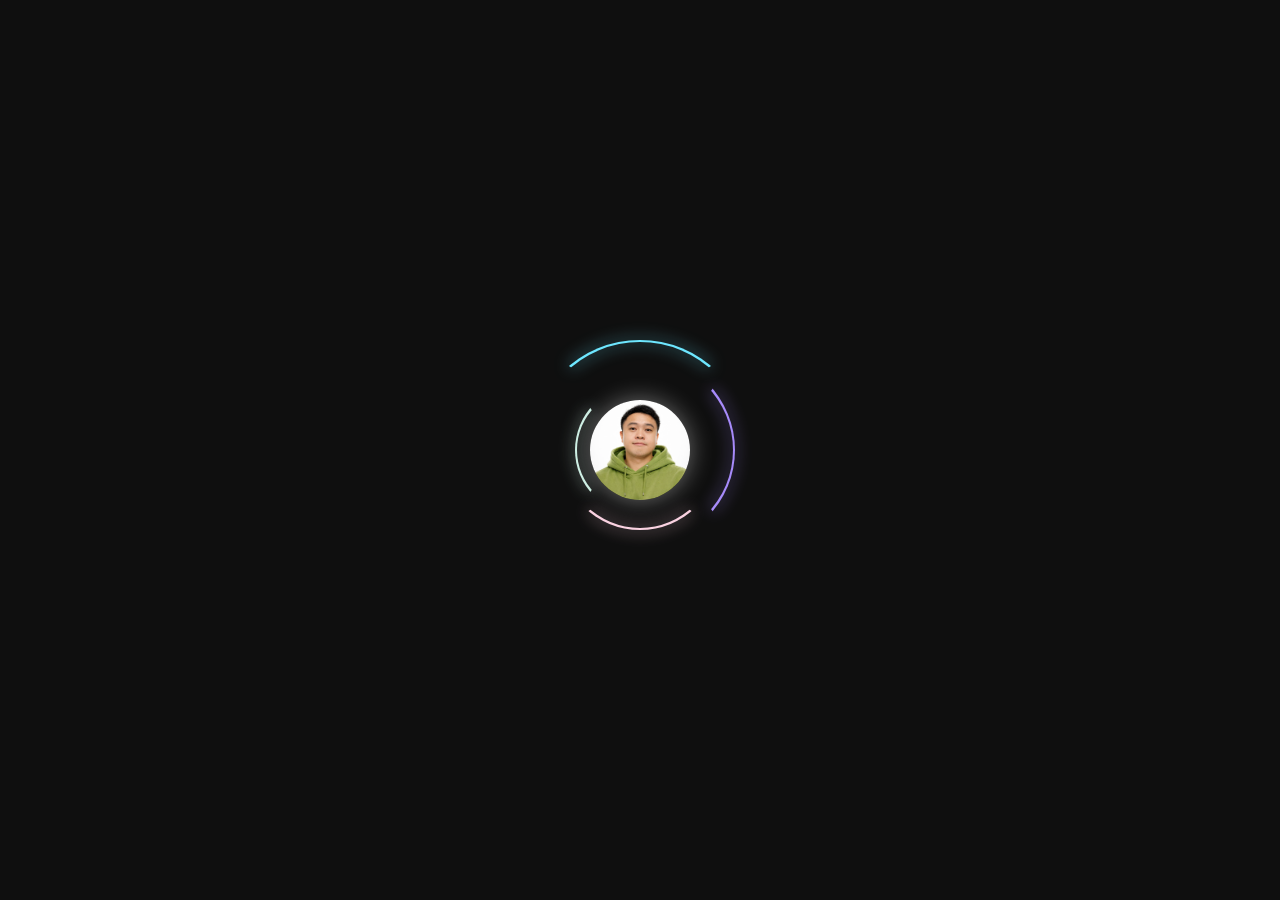
<file: index.html>
<!DOCTYPE html>
<html lang="vi">

<head>
    <meta charset="UTF-8" />
    <meta name="viewport" content="width=device-width, initial-scale=1.0" />
    <title>こんにちは</title>
    <link rel="stylesheet" href="style.css" />
</head>

<body>
    <div class="center-wrapper">
        <div class="orbit">
            <div class="ring ring-1"></div>
            <div class="ring ring-2"></div>
            <div class="ring ring-3"></div>
            <div class="ring ring-4"></div>
            <img src="avatar.png" alt="Avatar" class="avatar" />
        </div>
    </div>
</body>

</html>
</file>
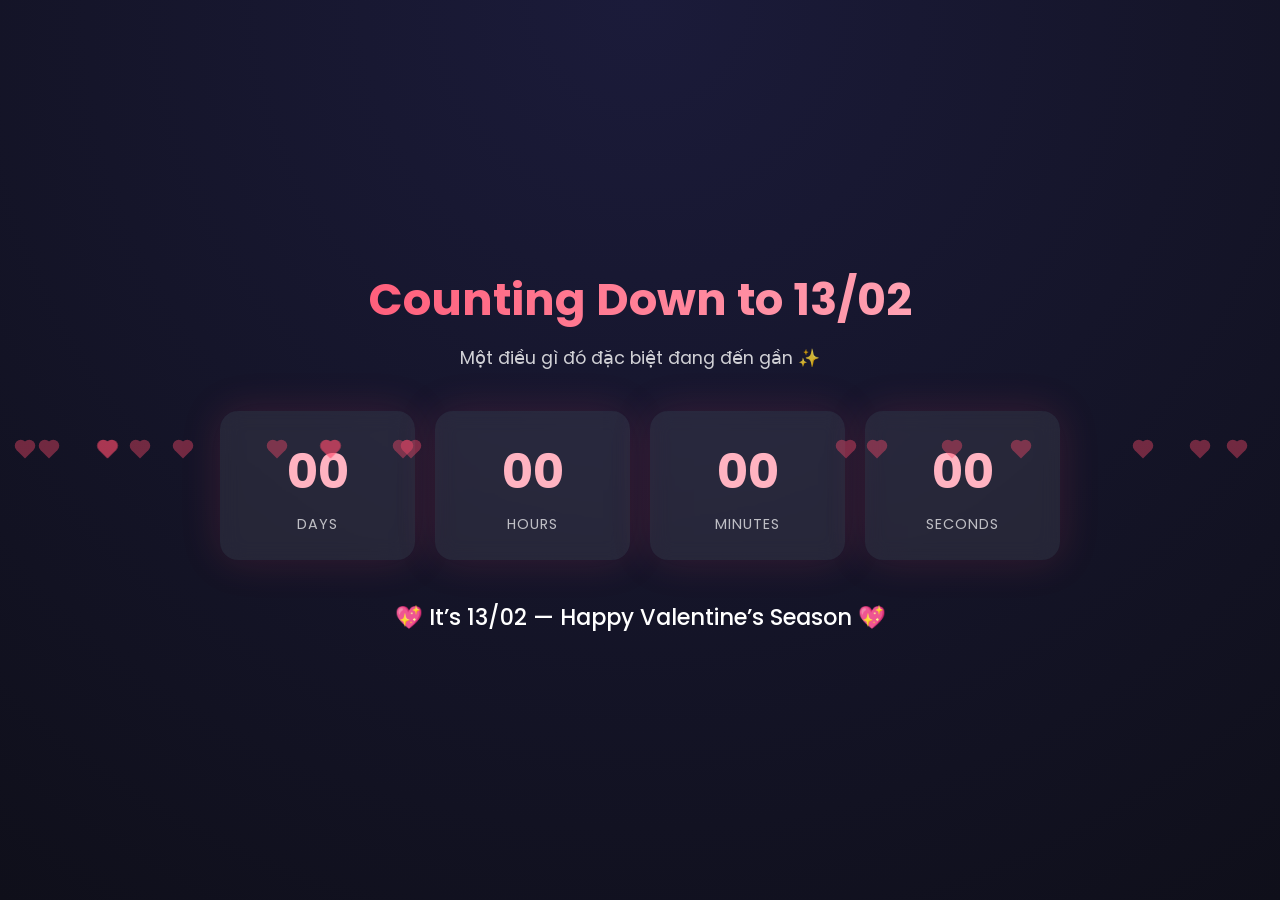
<file: index_backup.html>
<!DOCTYPE html>
<html lang="vi">

<head>
    <meta charset="UTF-8" />
    <title>Countdown to 13/02</title>
    <meta name="viewport" content="width=device-width, initial-scale=1.0" />

    <!-- Google Font -->
    <link href="https://fonts.googleapis.com/css2?family=Poppins:wght@300;500;700&display=swap" rel="stylesheet">

    <style>
        :root {
            --primary: #ff4d6d;
            --secondary: #ffb3c1;
            --bg-dark: #0f0f1a;
            --card-bg: rgba(255, 255, 255, 0.08);
        }

        * {
            box-sizing: border-box;
            margin: 0;
            padding: 0;
            font-family: "Poppins", sans-serif;
        }

        body {
            min-height: 100vh;
            background: radial-gradient(circle at top, #1b1b3a, var(--bg-dark));
            color: #fff;
            display: flex;
            align-items: center;
            justify-content: center;
            overflow: hidden;
        }

        .container {
            text-align: center;
            padding: 40px 30px;
            max-width: 900px;
            width: 100%;
        }

        .title {
            font-size: 2.8rem;
            font-weight: 700;
            margin-bottom: 12px;
            background: linear-gradient(90deg, var(--primary), var(--secondary));
            -webkit-background-clip: text;
            -webkit-text-fill-color: transparent;
        }

        .subtitle {
            font-size: 1.1rem;
            opacity: 0.8;
            margin-bottom: 40px;
        }

        .countdown {
            display: grid;
            grid-template-columns: repeat(auto-fit, minmax(140px, 1fr));
            gap: 20px;
            margin-bottom: 40px;
        }

        .time-box {
            background: var(--card-bg);
            border-radius: 18px;
            padding: 25px 15px;
            backdrop-filter: blur(10px);
            box-shadow: 0 0 40px rgba(255, 77, 109, 0.15);
            transition: transform 0.3s ease;
        }

        .time-box:hover {
            transform: translateY(-6px) scale(1.02);
        }

        .number {
            font-size: 3rem;
            font-weight: 700;
            color: var(--secondary);
        }

        .label {
            margin-top: 6px;
            font-size: 0.9rem;
            letter-spacing: 1px;
            opacity: 0.7;
            text-transform: uppercase;
        }

        .message {
            font-size: 1.4rem;
            font-weight: 500;
            opacity: 0;
            transform: translateY(20px);
            transition: all 0.6s ease;
        }

        .message.show {
            opacity: 1;
            transform: translateY(0);
        }

        .heart {
            position: absolute;
            width: 12px;
            height: 12px;
            background: var(--primary);
            transform: rotate(45deg);
            animation: float 8s infinite ease-in;
            opacity: 0.4;
        }

        .heart::before,
        .heart::after {
            content: "";
            position: absolute;
            width: 12px;
            height: 12px;
            background: var(--primary);
            border-radius: 50%;
        }

        .heart::before {
            top: -6px;
            left: 0;
        }

        .heart::after {
            left: -6px;
            top: 0;
        }

        @keyframes float {
            0% {
                transform: translateY(100vh) rotate(45deg);
                opacity: 0;
            }

            20% {
                opacity: 0.4;
            }

            100% {
                transform: translateY(-20vh) rotate(45deg);
                opacity: 0;
            }
        }
    </style>
</head>

<body>

    <div class="container">
        <h1 class="title">Counting Down to 13/02</h1>
        <p class="subtitle">Một điều gì đó đặc biệt đang đến gần ✨</p>

        <div class="countdown">
            <div class="time-box">
                <div class="number" id="days">00</div>
                <div class="label">Days</div>
            </div>
            <div class="time-box">
                <div class="number" id="hours">00</div>
                <div class="label">Hours</div>
            </div>
            <div class="time-box">
                <div class="number" id="minutes">00</div>
                <div class="label">Minutes</div>
            </div>
            <div class="time-box">
                <div class="number" id="seconds">00</div>
                <div class="label">Seconds</div>
            </div>
        </div>

        <div class="message" id="finalMessage">
            💖 It’s 13/02 — Happy Valentine’s Season 💖
        </div>
    </div>

    <script>
        const targetDate = new Date("2026-02-13T00:00:00").getTime();

        const daysEl = document.getElementById("days");
        const hoursEl = document.getElementById("hours");
        const minutesEl = document.getElementById("minutes");
        const secondsEl = document.getElementById("seconds");
        const finalMessage = document.getElementById("finalMessage");

        function updateCountdown() {
            const now = new Date().getTime();
            const distance = targetDate - now;

            if (distance <= 0) {
                daysEl.textContent = "00";
                hoursEl.textContent = "00";
                minutesEl.textContent = "00";
                secondsEl.textContent = "00";
                finalMessage.classList.add("show");
                clearInterval(timer);
                return;
            }

            const days = Math.floor(distance / (1000 * 60 * 60 * 24));
            const hours = Math.floor((distance % (1000 * 60 * 60 * 24)) / (1000 * 60 * 60));
            const minutes = Math.floor((distance % (1000 * 60 * 60)) / (1000 * 60));
            const seconds = Math.floor((distance % (1000 * 60)) / 1000);

            daysEl.textContent = String(days).padStart(2, "0");
            hoursEl.textContent = String(hours).padStart(2, "0");
            minutesEl.textContent = String(minutes).padStart(2, "0");
            secondsEl.textContent = String(seconds).padStart(2, "0");
        }

        const timer = setInterval(updateCountdown, 1000);
        updateCountdown();

        // Floating hearts
        for (let i = 0; i < 18; i++) {
            const heart = document.createElement("div");
            heart.classList.add("heart");
            heart.style.left = Math.random() * 100 + "vw";
            heart.style.animationDelay = Math.random() * 8 + "s";
            heart.style.animationDuration = 6 + Math.random() * 6 + "s";
            document.body.appendChild(heart);
        }
    </script>

</body>

</html>
</file>
<file: style.css>
* {
    margin: 0;
    padding: 0;
    box-sizing: border-box;
}

body {
    height: 100vh;
    background: #0f0f0f;
    display: flex;
    justify-content: center;
    align-items: center;
}


.center-wrapper {
    position: relative;
}


.orbit {
    position: relative;
    width: 220px;
    height: 220px;
}


.avatar {
    position: absolute;
    top: 60px;
    left: 60px;
    width: 100px;
    height: 100px;
    border-radius: 50%;
    object-fit: cover;
    z-index: 3;
    box-shadow: 0 0 25px rgba(255, 255, 255, 0.4);
}


.ring {
    position: absolute;
    inset: 0;
    border-radius: 50%;
    border: 3px solid transparent;
}


.ring-1 {
    border-top: 2px solid #6ee7ff;
    animation: spin 3s linear infinite;
    filter: drop-shadow(0 0 8px #6ee7ff);
}


.ring-2 {
    inset: 15px;
    border-right: 2px solid #a78bfa;
    animation: spin-reverse 6s linear infinite;
    filter: drop-shadow(0 0 8px #a78bfa);
}

.ring-3 {
    inset: 30px;
    border-bottom: 2px solid #FAD2E1;
    animation: spin 3s linear infinite;
    filter: drop-shadow(0 0 8px #FAD2E1);
}

.ring-4 {
    inset: 45px;
    border-left: 2px solid #CDEFE3;
    animation: spin 2s linear infinite;
    filter: drop-shadow(0 0 8px #CDEFE3);
}

@keyframes spin {
    to {
        transform: rotate(360deg);
    }
}


@keyframes spin-reverse {
    to {
        transform: rotate(-360deg);
    }
}
</file>
